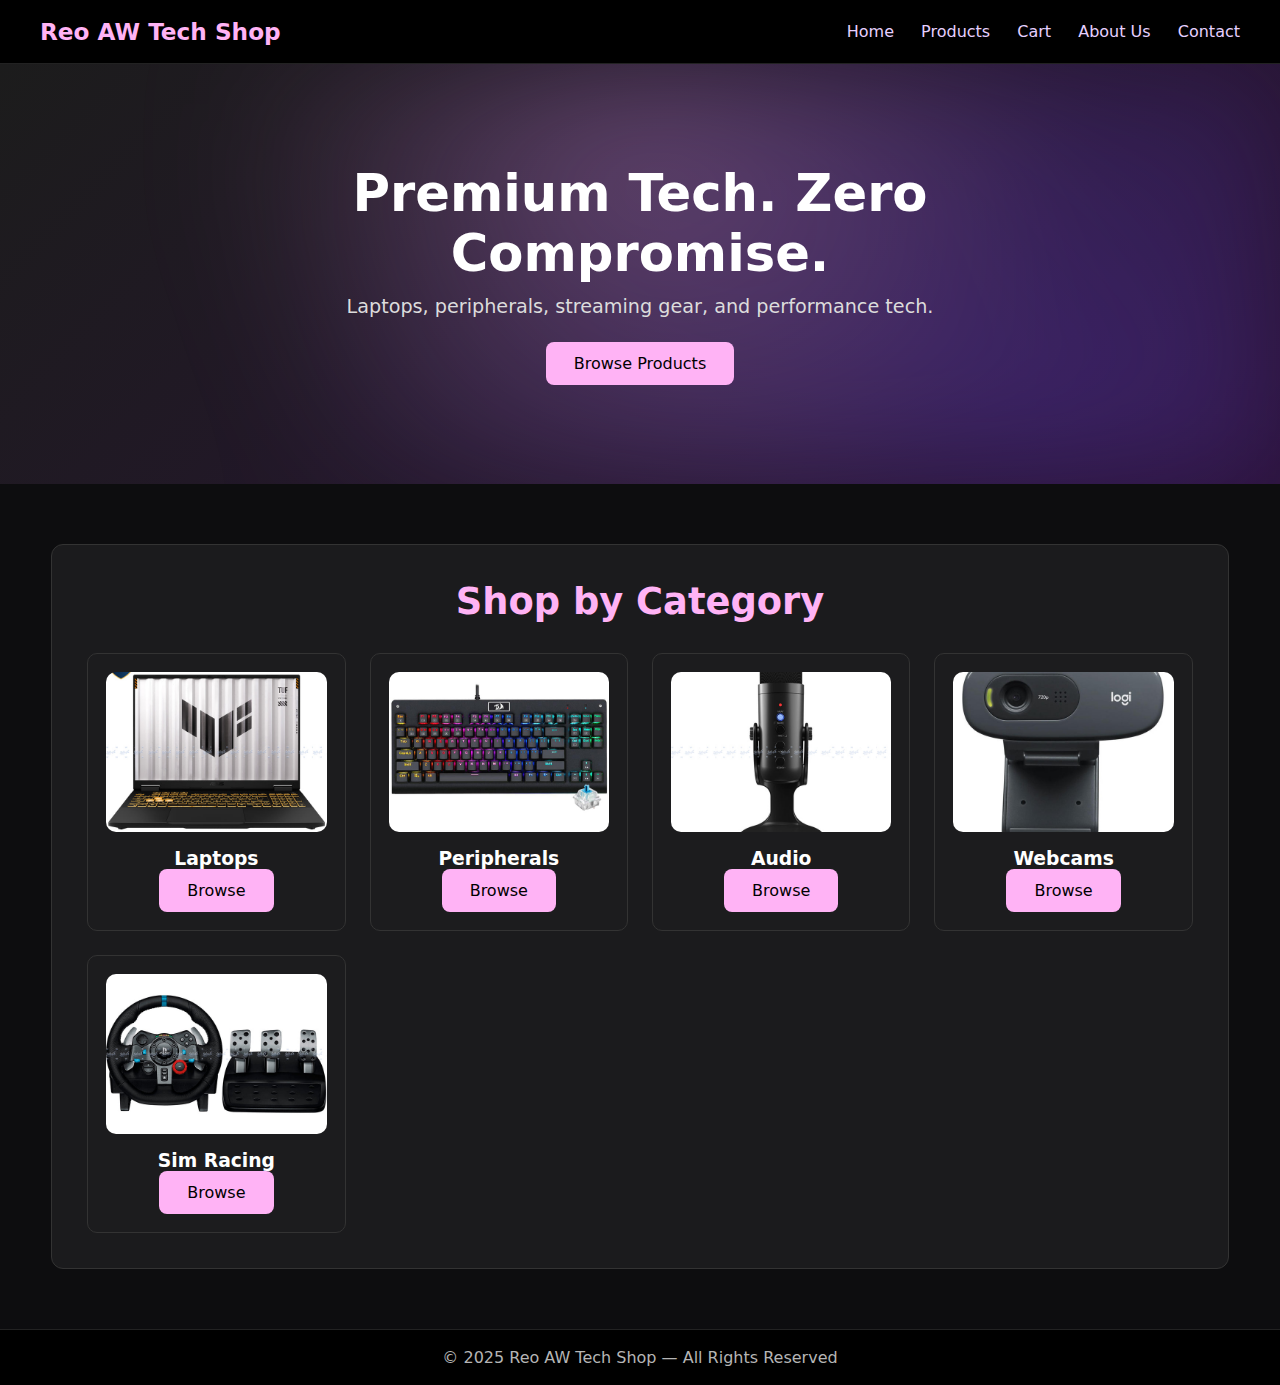
<file: index.html>
<!DOCTYPE html>
<html lang="en">
<head>
    <meta charset="UTF-8">
    <title>Reo AW Tech Shop</title>
    <meta name="viewport" content="width=device-width, initial-scale=1.0">
    <link rel="stylesheet" href="style.css">
</head>
<body>

<header>
    <a href="index.html" class="logo">Reo AW Tech Shop</a>
    <nav>
        <a href="index.html">Home</a>
        <a href="products.html">Products</a>
        <a href="cart.html">Cart</a>
        <a href="aboutus.html">About Us</a>
        <a href="contactus.html">Contact</a>
    </nav>
</header>

<!-- HERO -->
<section class="upgraded-hero">
    <div class="hero-overlay"></div>
    <div class="hero-content">
        <h1 class="hero-title">Premium Tech. Zero Compromise.</h1>
        <p class="hero-subtitle">
            Laptops, peripherals, streaming gear, and performance tech.
        </p>
        <a href="products.html" class="btn">Browse Products</a>
    </div>
</section>

<!-- CATEGORIES -->
<section class="wrapper">
    <div class="box">
        <h2 class="section-title">Shop by Category</h2>

        <div class="cat-grid">

            <a href="products.html?cat=laptops" class="cat-card">
    <img src="img/Laptop1.jpg">
    <h3>Laptops</h3>
    <span class="btn cat-btn">Browse</span>
</a>

<a href="products.html?cat=peripherals" class="cat-card">
    <img src="img/Keyboard1.jpg">
    <h3>Peripherals</h3>
    <span class="btn cat-btn">Browse</span>
</a>

<a href="products.html?cat=audio" class="cat-card">
    <img src="img/Mic1.jpg">
    <h3>Audio</h3>
    <span class="btn cat-btn">Browse</span>
</a>

<a href="products.html?cat=webcams" class="cat-card">
    <img src="img/Webcam1.jpg">
    <h3>Webcams</h3>
    <span class="btn cat-btn">Browse</span>
</a>

<a href="products.html?cat=sim" class="cat-card">
    <img src="img/Drivingsim.jpg">
    <h3>Sim Racing</h3>
    <span class="btn cat-btn">Browse</span>
</a>


        </div>
    </div>
</section>

<footer>
    <p>© 2025 Reo AW Tech Shop — All Rights Reserved</p>
</footer>

</body>
</html>
</file>
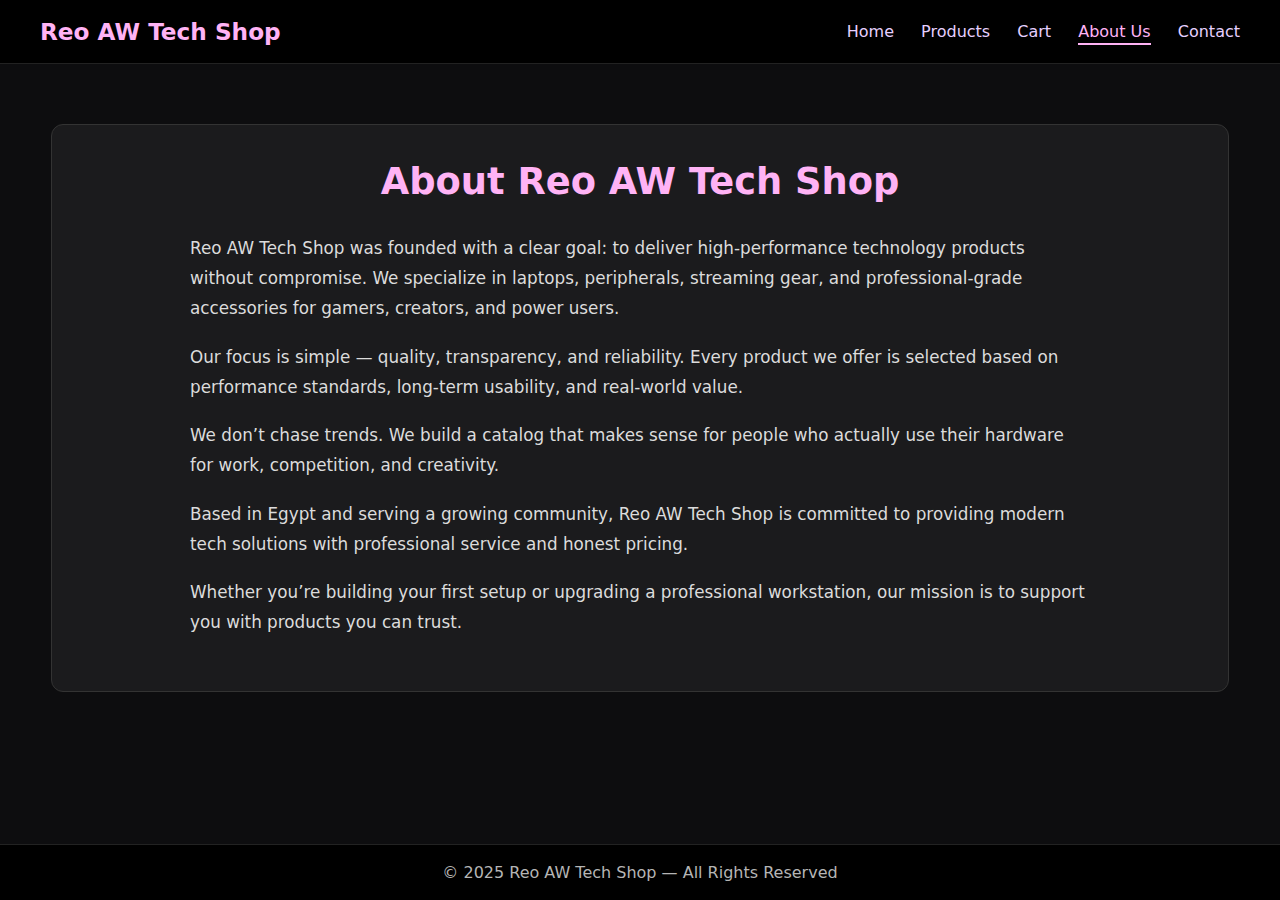
<file: aboutus.html>
<!DOCTYPE html>
<html lang="en">
<head>
    <meta charset="UTF-8">
    <title>About Us – Reo AW Tech Shop</title>
    <meta name="viewport" content="width=device-width, initial-scale=1.0">
    <link rel="stylesheet" href="style.css">
</head>
<body>

<!-- ================= NAV ================= -->
<header>
    <a href="homepage.html" class="logo">Reo AW Tech Shop</a>
    <nav>
        <a href="homepage.html">Home</a>
        <a href="products.html">Products</a>
        <a href="cart.html">Cart</a>
        <a href="aboutus.html" class="active">About Us</a>
        <a href="contactus.html">Contact</a>
    </nav>
</header>

<!-- ================= ABOUT ================= -->
<section class="wrapper">
    <div class="box">

        <h2 class="section-title">About Reo AW Tech Shop</h2>

        <div class="about-text">

            <p>
                Reo AW Tech Shop was founded with a clear goal:
                to deliver high-performance technology products without compromise.
                We specialize in laptops, peripherals, streaming gear, and professional-grade accessories
                for gamers, creators, and power users.
            </p>

            <p>
                Our focus is simple — quality, transparency, and reliability.
                Every product we offer is selected based on performance standards,
                long-term usability, and real-world value.
            </p>

            <p>
                We don’t chase trends.
                We build a catalog that makes sense for people who actually use their hardware
                for work, competition, and creativity.
            </p>

            <p>
                Based in Egypt and serving a growing community,
                Reo AW Tech Shop is committed to providing modern tech solutions
                with professional service and honest pricing.
            </p>

            <p>
                Whether you’re building your first setup or upgrading a professional workstation,
                our mission is to support you with products you can trust.
            </p>

        </div>

    </div>
</section>

<footer>
    <p>© 2025 Reo AW Tech Shop — All Rights Reserved</p>
</footer>

</body>
</html>
</file>
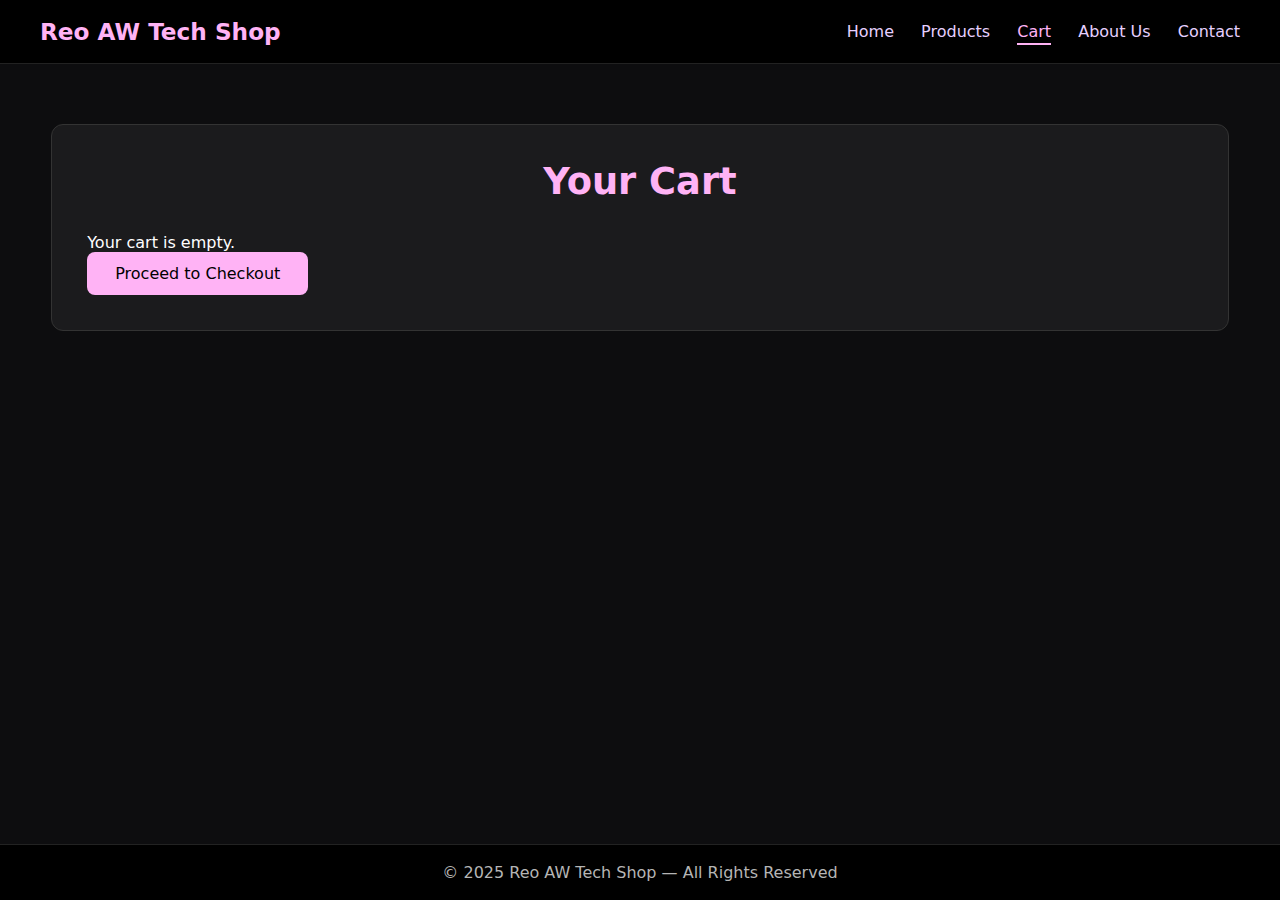
<file: cart.html>
<!DOCTYPE html>
<html lang="en">
<head>
    <meta charset="UTF-8">
    <title>Your Cart – Reo AW Tech Shop</title>
    <meta name="viewport" content="width=device-width, initial-scale=1.0">
    <link rel="stylesheet" href="style.css">
</head>
<body>

<!-- ================= NAV ================= -->
<header>
    <a href="homepage.html" class="logo">Reo AW Tech Shop</a>
    <nav>
        <a href="homepage.html">Home</a>
        <a href="products.html">Products</a>
        <a href="cart.html" class="active">Cart</a>
        <a href="aboutus.html">About Us</a>
        <a href="contactus.html">Contact</a>
    </nav>
</header>

<!-- ================= CART ================= -->
<section class="wrapper">
    <div class="box">

        <h2 class="section-title">Your Cart</h2>

        <!-- Empty State -->
        <p id="emptyCartText" class="desc" style="text-align:center;display:none;">
            Your cart is empty.
        </p>

        <!-- CART ITEMS -->
        <div id="cartItems" class="cart-list"></div>

        <!-- SUMMARY -->
        <div class="cart-summary">
            <h3 id="cartTotal">Total: $0</h3>
            <a href="#" class="btn">Proceed to Checkout</a>
        </div>

    </div>
</section>

<footer>
    <p>© 2025 Reo AW Tech Shop — All Rights Reserved</p>
</footer>

<!-- DATA -->
<script src="products-data.js"></script>

<!-- CART CORE -->
<script src="cart-utils.js"></script>

<!-- PAGE LOGIC -->
<script src="cart.js"></script>

</body>
</html>
</file>
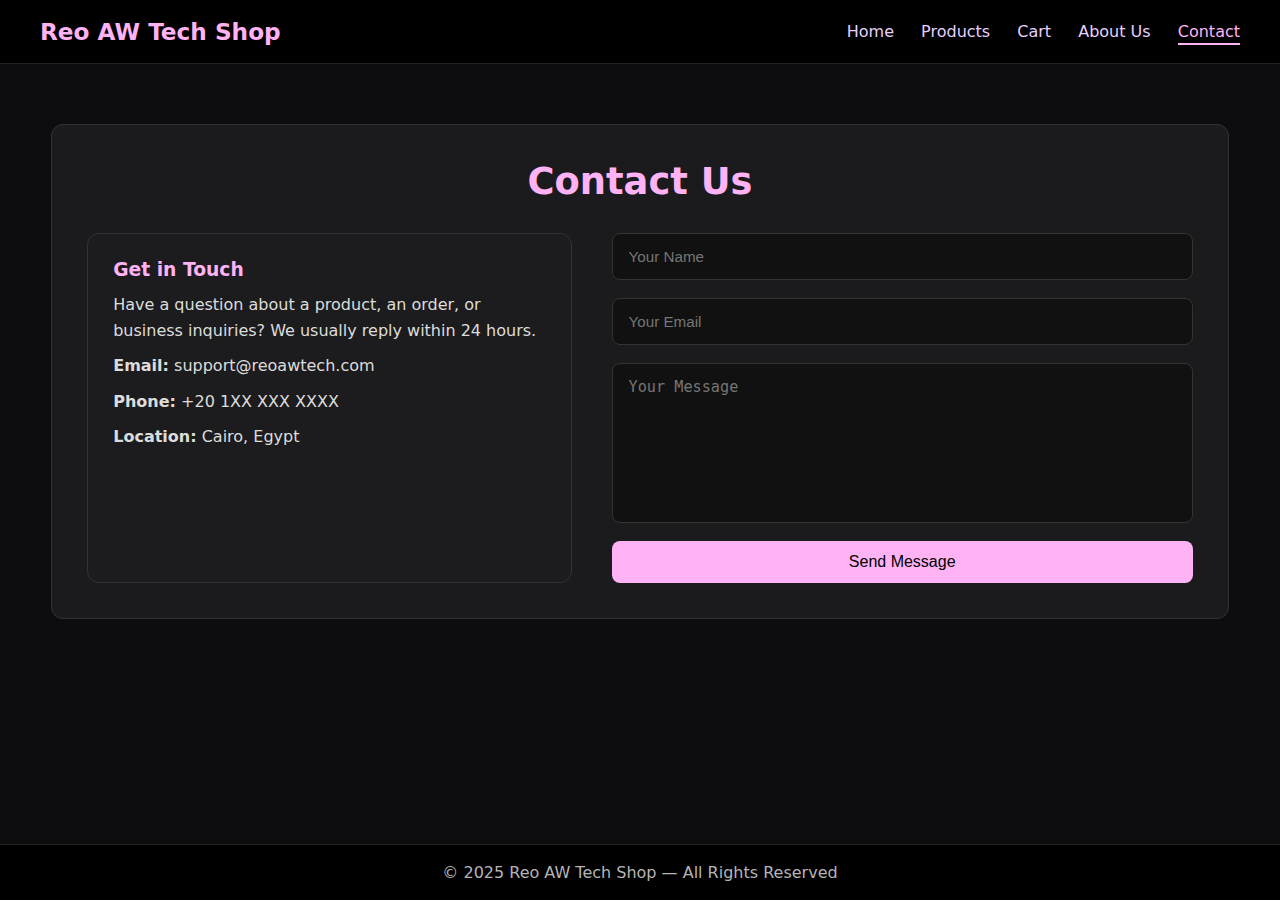
<file: contactus.html>
<!DOCTYPE html>
<html lang="en">
<head>
    <meta charset="UTF-8">
    <title>Contact Us – Reo AW Tech Shop</title>
    <meta name="viewport" content="width=device-width, initial-scale=1.0">
    <link rel="stylesheet" href="style.css">
</head>
<body>

<!-- ================= NAV ================= -->
<header>
    <a href="homepage.html" class="logo">Reo AW Tech Shop</a>
    <nav>
        <a href="homepage.html">Home</a>
        <a href="products.html">Products</a>
        <a href="cart.html">Cart</a>
        <a href="aboutus.html">About Us</a>
        <a href="contactus.html" class="active">Contact</a>
    </nav>
</header>

<!-- ================= CONTACT ================= -->
<section class="wrapper">
    <div class="box">

        <h2 class="section-title">Contact Us</h2>

        <div class="contact-wrapper">

            <!-- INFO -->
            <div class="contact-info">
                <h3>Get in Touch</h3>
                <p>
                    Have a question about a product, an order, or business inquiries?
                    We usually reply within 24 hours.
                </p>

                <p><strong>Email:</strong> support@reoawtech.com</p>
                <p><strong>Phone:</strong> +20 1XX XXX XXXX</p>
                <p><strong>Location:</strong> Cairo, Egypt</p>
            </div>

            <!-- FORM -->
            <form class="contact-form" onsubmit="handleContact(event)">
                <input type="text" placeholder="Your Name" required>
                <input type="email" placeholder="Your Email" required>
                <textarea placeholder="Your Message" required></textarea>

                <button class="btn" type="submit">Send Message</button>
            </form>

        </div>

    </div>
</section>

<footer>
    <p>© 2025 Reo AW Tech Shop — All Rights Reserved</p>
</footer>

<script>
function handleContact(e) {
    e.preventDefault();
    alert("Message sent successfully. We will contact you soon.");
    e.target.reset();
}
</script>

</body>
</html>
</file>
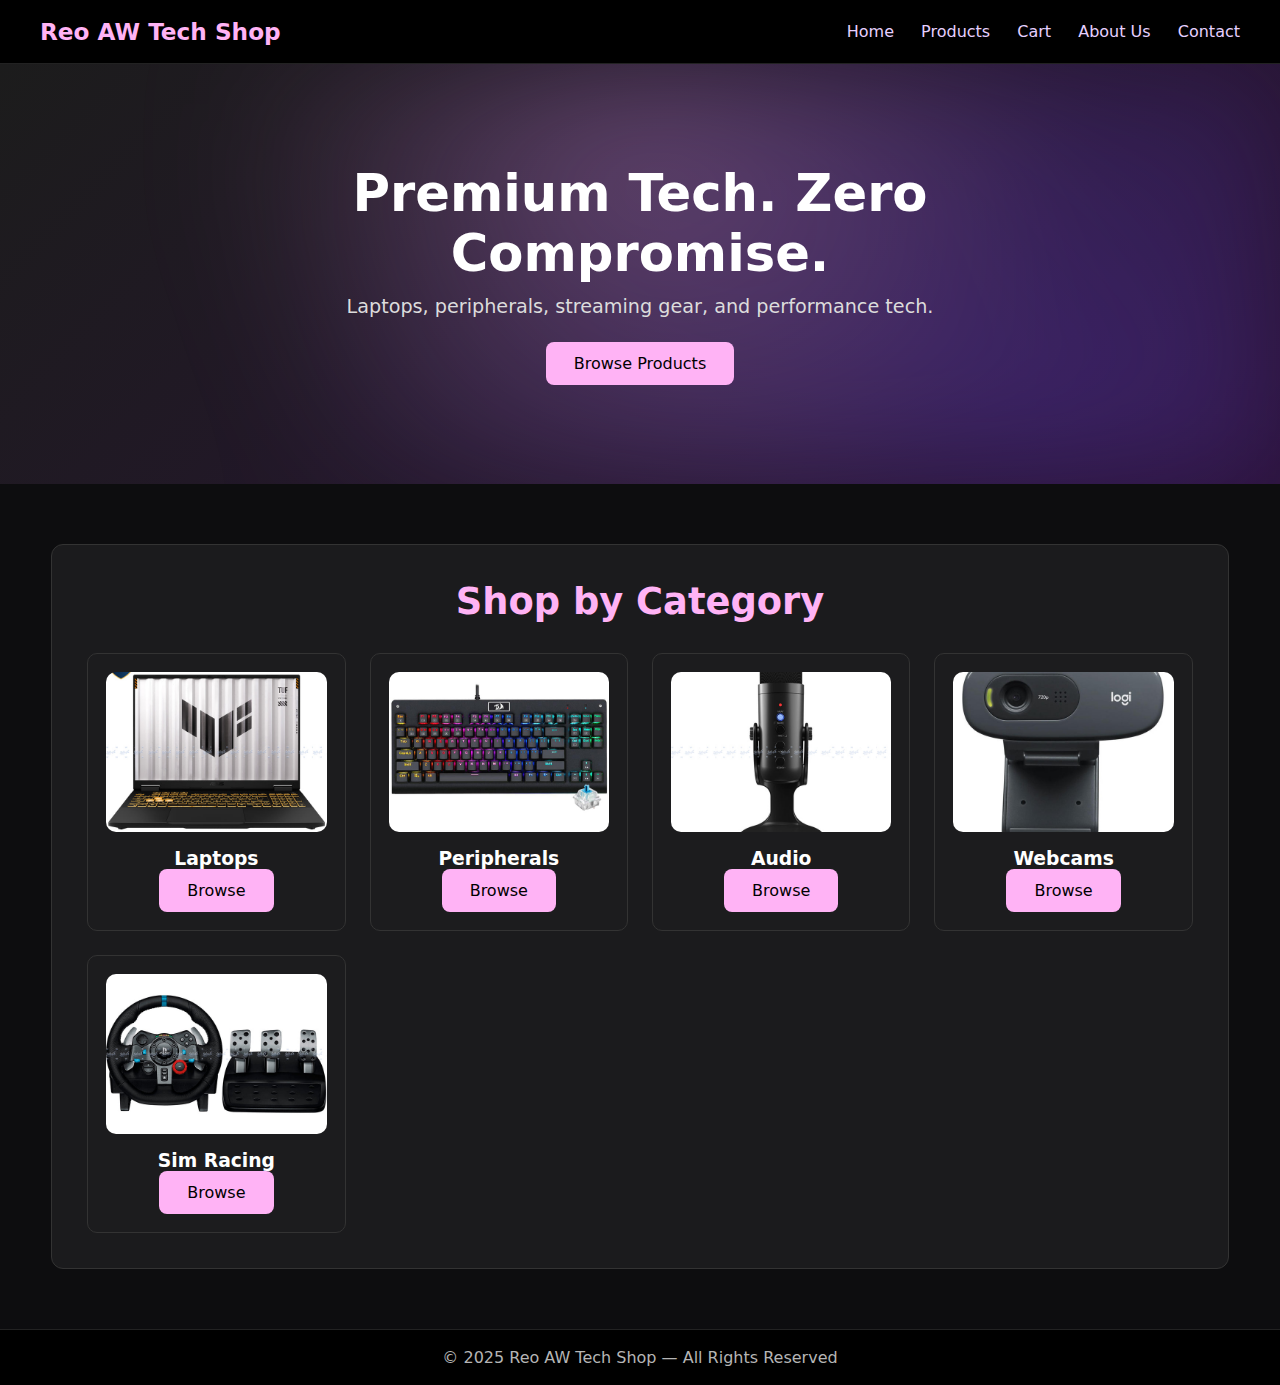
<file: homepage.html>
<!DOCTYPE html>
<html lang="en">
<head>
    <meta charset="UTF-8">
    <title>Reo AW Tech Shop</title>
    <meta name="viewport" content="width=device-width, initial-scale=1.0">
    <link rel="stylesheet" href="style.css">
</head>
<body>

<header>
    <a href="homepage.html" class="logo">Reo AW Tech Shop</a>

    <nav>
        <a href="homepage.html">Home</a>
        <a href="products.html">Products</a>
        <a href="cart.html">Cart</a>
        <a href="aboutus.html">About Us</a>
        <a href="contactus.html">Contact</a>
    </nav>
</header>


<!-- HERO -->
<section class="upgraded-hero">
    <div class="hero-overlay"></div>
    <div class="hero-content">
        <h1 class="hero-title">Premium Tech. Zero Compromise.</h1>
        <p class="hero-subtitle">
            Laptops, peripherals, streaming gear, and performance tech.
        </p>
        <a href="products.html" class="btn">Browse Products</a>
    </div>
</section>

<!-- CATEGORIES -->
<section class="wrapper">
    <div class="box">
        <h2 class="section-title">Shop by Category</h2>

        <div class="cat-grid">

            <a href="products.html?cat=laptops" class="cat-card">
    <img src="img/Laptop1.jpg">
    <h3>Laptops</h3>
    <span class="btn cat-btn">Browse</span>
</a>

<a href="products.html?cat=peripherals" class="cat-card">
    <img src="img/Keyboard1.jpg">
    <h3>Peripherals</h3>
    <span class="btn cat-btn">Browse</span>
</a>

<a href="products.html?cat=audio" class="cat-card">
    <img src="img/Mic1.jpg">
    <h3>Audio</h3>
    <span class="btn cat-btn">Browse</span>
</a>

<a href="products.html?cat=webcams" class="cat-card">
    <img src="img/Webcam1.jpg">
    <h3>Webcams</h3>
    <span class="btn cat-btn">Browse</span>
</a>

<a href="products.html?cat=sim" class="cat-card">
    <img src="img/Drivingsim.jpg">
    <h3>Sim Racing</h3>
    <span class="btn cat-btn">Browse</span>
</a>


        </div>
    </div>
</section>

<footer>
    <p>© 2025 Reo AW Tech Shop — All Rights Reserved</p>
</footer>

</body>
</html>
</file>
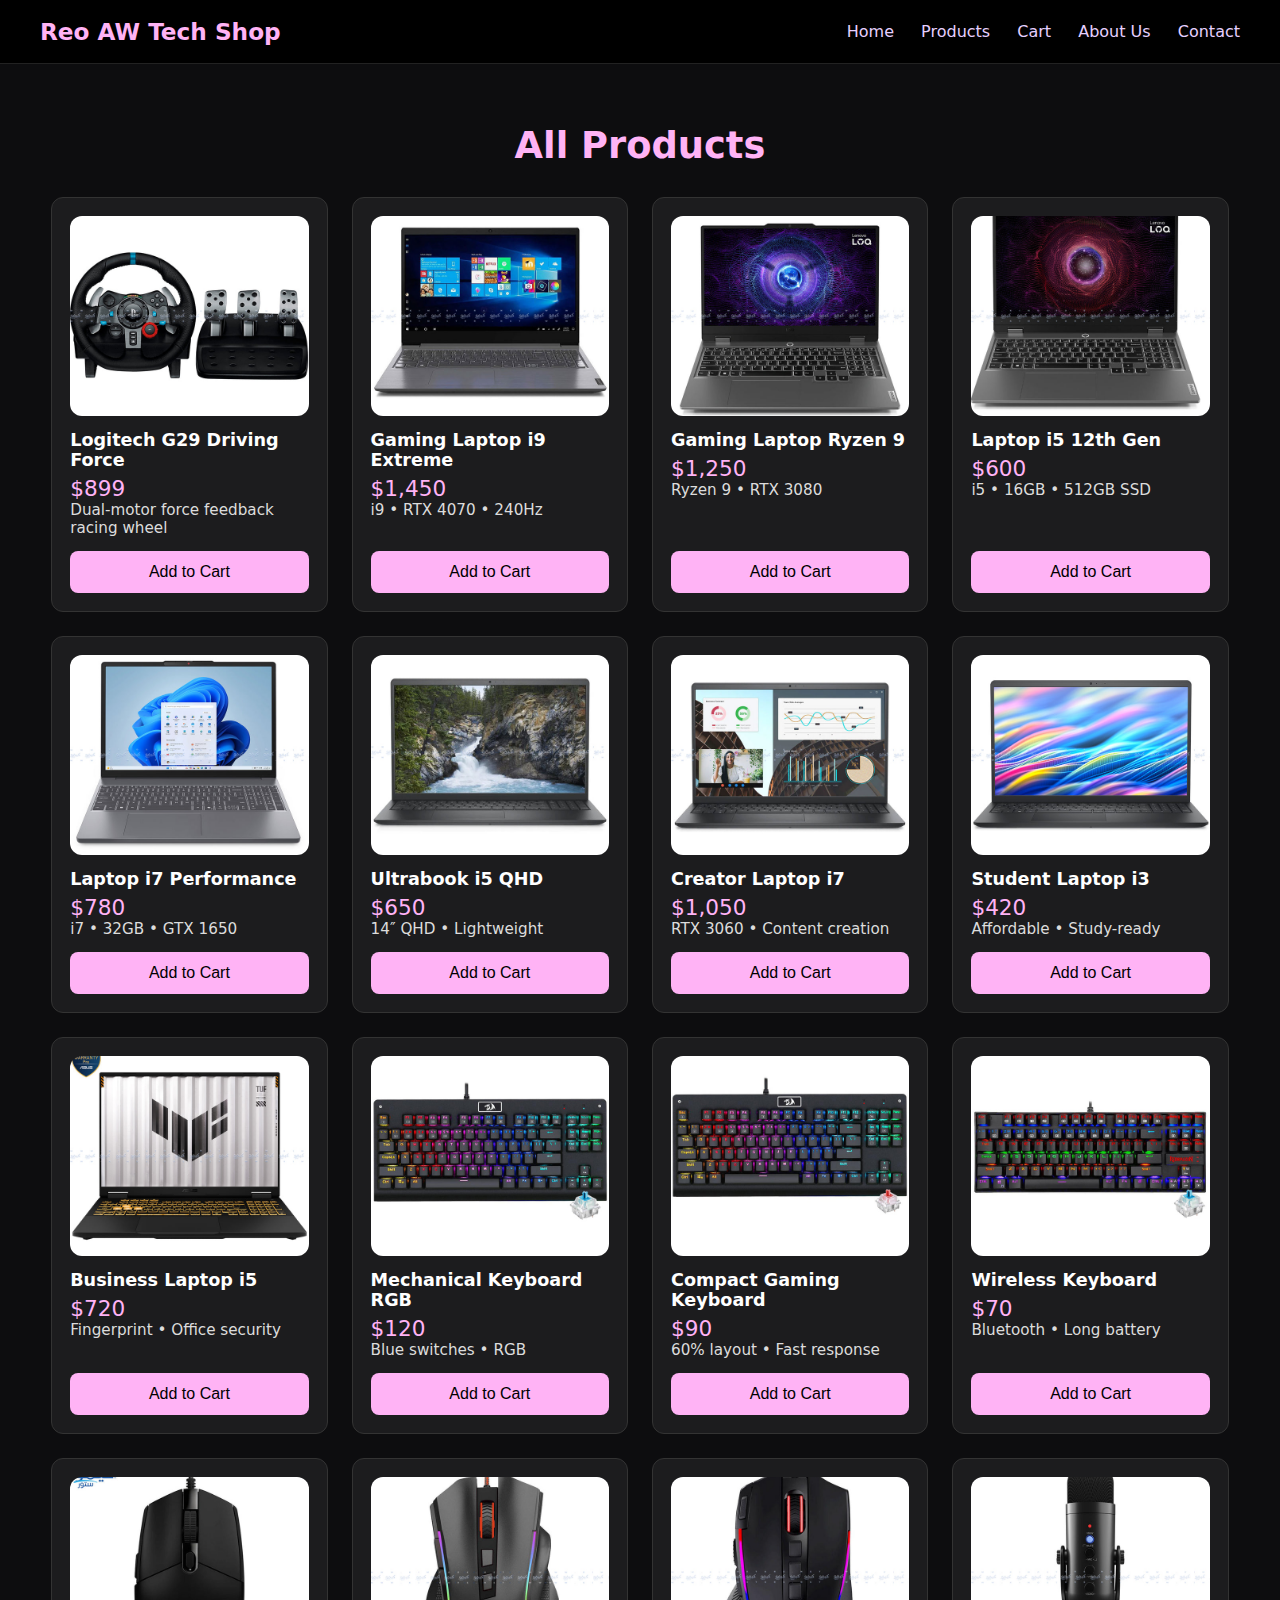
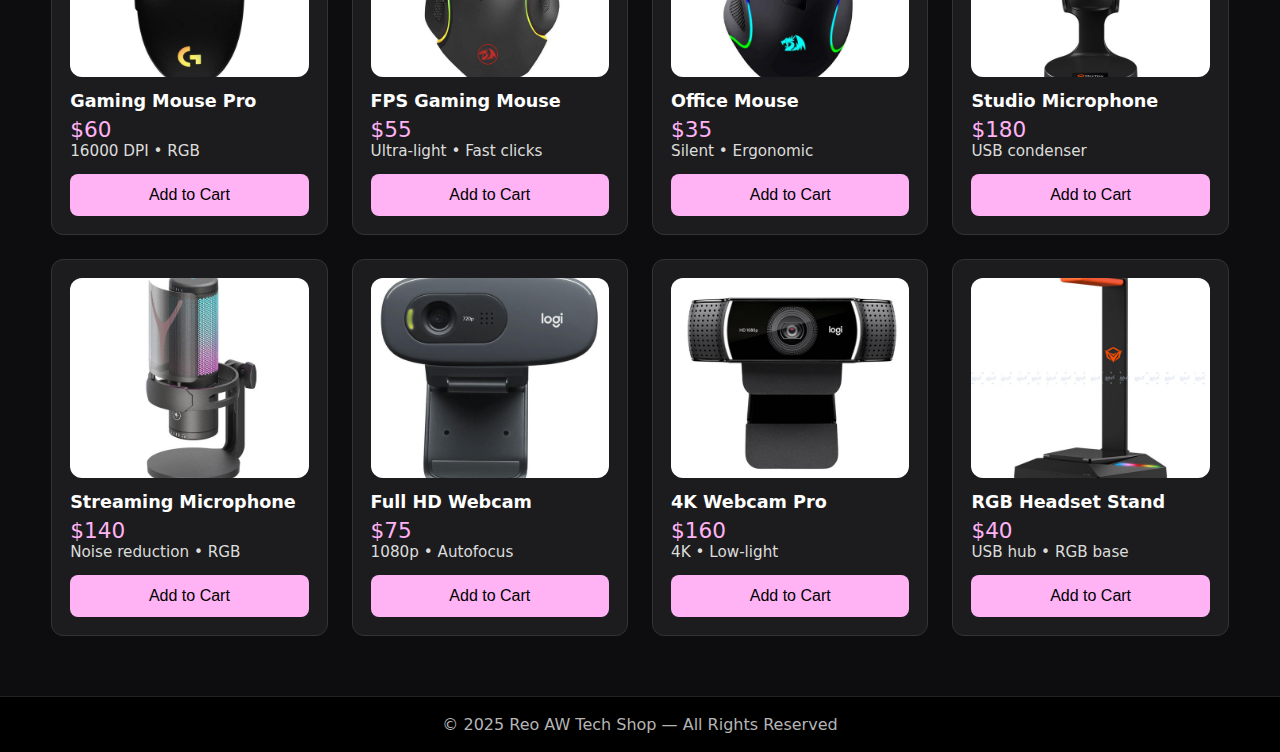
<file: products.html>
<!DOCTYPE html>
<html lang="en">
<head>
    <meta charset="UTF-8">
    <title>Products - Reo AW Tech Shop</title>
    <meta name="viewport" content="width=device-width, initial-scale=1.0">
    <link rel="stylesheet" href="style.css">
</head>
<body>

<header>
    <a href="index.html" class="logo">Reo AW Tech Shop</a>
    <nav>
        <a href="index.html">Home</a>
        <a href="products.html">Products</a>
        <a href="cart.html">Cart</a>
        <a href="aboutus.html">About Us</a>
        <a href="contactus.html">Contact</a>
    </nav>
</header>


<section class="products-list wrapper">
    <h2 class="section-title" id="productsTitle">All Products</h2>

    <div class="product-grid">

        <!-- ================= SIM ================= -->
        <div class="product-card" data-category="sim" data-id="g29">
            <a href="product.html?id=g29" class="product-link">
                <img src="img/Drivingsim.jpg">
                <h3>Logitech G29 Driving Force</h3>
                <p class="price">$899</p>
                <p class="desc">Dual-motor force feedback racing wheel</p>
            </a>
            <button class="btn add-to-cart">Add to Cart</button>
        </div>

        <!-- ================= LAPTOPS ================= -->
        <div class="product-card" data-category="laptops" data-id="laptop-i9">
            <a href="product.html?id=laptop-i9" class="product-link">
                <img src="img/Laptop8.jpg">
                <h3>Gaming Laptop i9 Extreme</h3>
                <p class="price">$1,450</p>
                <p class="desc">i9 • RTX 4070 • 240Hz</p>
            </a>
            <button class="btn add-to-cart">Add to Cart</button>
        </div>

        <div class="product-card" data-category="laptops" data-id="laptop-r9">
            <a href="product.html?id=laptop-r9" class="product-link">
                <img src="img/Laptop7.jpg">
                <h3>Gaming Laptop Ryzen 9</h3>
                <p class="price">$1,250</p>
                <p class="desc">Ryzen 9 • RTX 3080</p>
            </a>
            <button class="btn add-to-cart">Add to Cart</button>
        </div>

        <div class="product-card" data-category="laptops" data-id="laptop-i5">
            <a href="product.html?id=laptop-i5" class="product-link">
                <img src="img/Laptop6.jpg">
                <h3>Laptop i5 12th Gen</h3>
                <p class="price">$600</p>
                <p class="desc">i5 • 16GB • 512GB SSD</p>
            </a>
            <button class="btn add-to-cart">Add to Cart</button>
        </div>

        <div class="product-card" data-category="laptops" data-id="laptop-i7">
            <a href="product.html?id=laptop-i7" class="product-link">
                <img src="img/Laptop5.jpg">
                <h3>Laptop i7 Performance</h3>
                <p class="price">$780</p>
                <p class="desc">i7 • 32GB • GTX 1650</p>
            </a>
            <button class="btn add-to-cart">Add to Cart</button>
        </div>

        <div class="product-card" data-category="laptops" data-id="ultrabook-i5">
            <a href="product.html?id=ultrabook-i5" class="product-link">
                <img src="img/Laptop4.jpg">
                <h3>Ultrabook i5 QHD</h3>
                <p class="price">$650</p>
                <p class="desc">14″ QHD • Lightweight</p>
            </a>
            <button class="btn add-to-cart">Add to Cart</button>
        </div>

        <div class="product-card" data-category="laptops" data-id="creator-i7">
            <a href="product.html?id=creator-i7" class="product-link">
                <img src="img/Laptop3.jpg">
                <h3>Creator Laptop i7</h3>
                <p class="price">$1,050</p>
                <p class="desc">RTX 3060 • Content creation</p>
            </a>
            <button class="btn add-to-cart">Add to Cart</button>
        </div>

        <div class="product-card" data-category="laptops" data-id="student-i3">
            <a href="product.html?id=student-i3" class="product-link">
                <img src="img/Laptop2.jpg">
                <h3>Student Laptop i3</h3>
                <p class="price">$420</p>
                <p class="desc">Affordable • Study-ready</p>
            </a>
            <button class="btn add-to-cart">Add to Cart</button>
        </div>

        <div class="product-card" data-category="laptops" data-id="business-i5">
            <a href="product.html?id=business-i5" class="product-link">
                <img src="img/Laptop1.jpg">
                <h3>Business Laptop i5</h3>
                <p class="price">$720</p>
                <p class="desc">Fingerprint • Office security</p>
            </a>
            <button class="btn add-to-cart">Add to Cart</button>
        </div>

        <!-- ================= PERIPHERALS ================= -->
        <div class="product-card" data-category="peripherals" data-id="keyboard-rgb">
            <a href="product.html?id=keyboard-rgb" class="product-link">
                <img src="img/Keyboard1.jpg">
                <h3>Mechanical Keyboard RGB</h3>
                <p class="price">$120</p>
                <p class="desc">Blue switches • RGB</p>
            </a>
            <button class="btn add-to-cart">Add to Cart</button>
        </div>

        <div class="product-card" data-category="peripherals" data-id="keyboard-compact">
            <a href="product.html?id=keyboard-compact" class="product-link">
                <img src="img/Keyboard2.jpg">
                <h3>Compact Gaming Keyboard</h3>
                <p class="price">$90</p>
                <p class="desc">60% layout • Fast response</p>
            </a>
            <button class="btn add-to-cart">Add to Cart</button>
        </div>

        <div class="product-card" data-category="peripherals" data-id="keyboard-wireless">
            <a href="product.html?id=keyboard-wireless" class="product-link">
                <img src="img/Keyboard3.jpg">
                <h3>Wireless Keyboard</h3>
                <p class="price">$70</p>
                <p class="desc">Bluetooth • Long battery</p>
            </a>
            <button class="btn add-to-cart">Add to Cart</button>
        </div>

        <!-- ================= MICE ================= -->
        <div class="product-card" data-category="peripherals" data-id="mouse-pro">
            <a href="product.html?id=mouse-pro" class="product-link">
                <img src="img/Mouse1.jpg">
                <h3>Gaming Mouse Pro</h3>
                <p class="price">$60</p>
                <p class="desc">16000 DPI • RGB</p>
            </a>
            <button class="btn add-to-cart">Add to Cart</button>
        </div>

        <div class="product-card" data-category="peripherals" data-id="mouse-fps">
            <a href="product.html?id=mouse-fps" class="product-link">
                <img src="img/Mouse2.jpg">
                <h3>FPS Gaming Mouse</h3>
                <p class="price">$55</p>
                <p class="desc">Ultra-light • Fast clicks</p>
            </a>
            <button class="btn add-to-cart">Add to Cart</button>
        </div>

        <div class="product-card" data-category="peripherals" data-id="mouse-office">
            <a href="product.html?id=mouse-office" class="product-link">
                <img src="img/Mouse3.jpg">
                <h3>Office Mouse</h3>
                <p class="price">$35</p>
                <p class="desc">Silent • Ergonomic</p>
            </a>
            <button class="btn add-to-cart">Add to Cart</button>
        </div>

        <!-- ================= AUDIO ================= -->
        <div class="product-card" data-category="audio" data-id="mic-studio">
            <a href="product.html?id=mic-studio" class="product-link">
                <img src="img/Mic1.jpg">
                <h3>Studio Microphone</h3>
                <p class="price">$180</p>
                <p class="desc">USB condenser</p>
            </a>
            <button class="btn add-to-cart">Add to Cart</button>
        </div>

        <div class="product-card" data-category="audio" data-id="mic-stream">
            <a href="product.html?id=mic-stream" class="product-link">
                <img src="img/Mic2.jpg">
                <h3>Streaming Microphone</h3>
                <p class="price">$140</p>
                <p class="desc">Noise reduction • RGB</p>
            </a>
            <button class="btn add-to-cart">Add to Cart</button>
        </div>

        <!-- ================= WEBCAMS ================= -->
        <div class="product-card" data-category="webcams" data-id="webcam-fhd">
            <a href="product.html?id=webcam-fhd" class="product-link">
                <img src="img/Webcam1.jpg">
                <h3>Full HD Webcam</h3>
                <p class="price">$75</p>
                <p class="desc">1080p • Autofocus</p>
            </a>
            <button class="btn add-to-cart">Add to Cart</button>
        </div>

        <div class="product-card" data-category="webcams" data-id="webcam-4k">
            <a href="product.html?id=webcam-4k" class="product-link">
                <img src="img/Webcam2.jpg">
                <h3>4K Webcam Pro</h3>
                <p class="price">$160</p>
                <p class="desc">4K • Low-light</p>
            </a>
            <button class="btn add-to-cart">Add to Cart</button>
        </div>

        <!-- ================= ACCESSORY ================= -->
        <div class="product-card" data-category="peripherals" data-id="headset-stand">
            <a href="product.html?id=headset-stand" class="product-link">
                <img src="img/Headsetstand.jpg">
                <h3>RGB Headset Stand</h3>
                <p class="price">$40</p>
                <p class="desc">USB hub • RGB base</p>
            </a>
            <button class="btn add-to-cart">Add to Cart</button>
        </div>

    </div>
</section>


<footer>
    <p>© 2025 Reo AW Tech Shop — All Rights Reserved</p>
</footer>

<script src="cart-utils.js"></script>
<script src="products-data.js"></script>
<script src="products.js"></script>


</body>
</html>
</file>
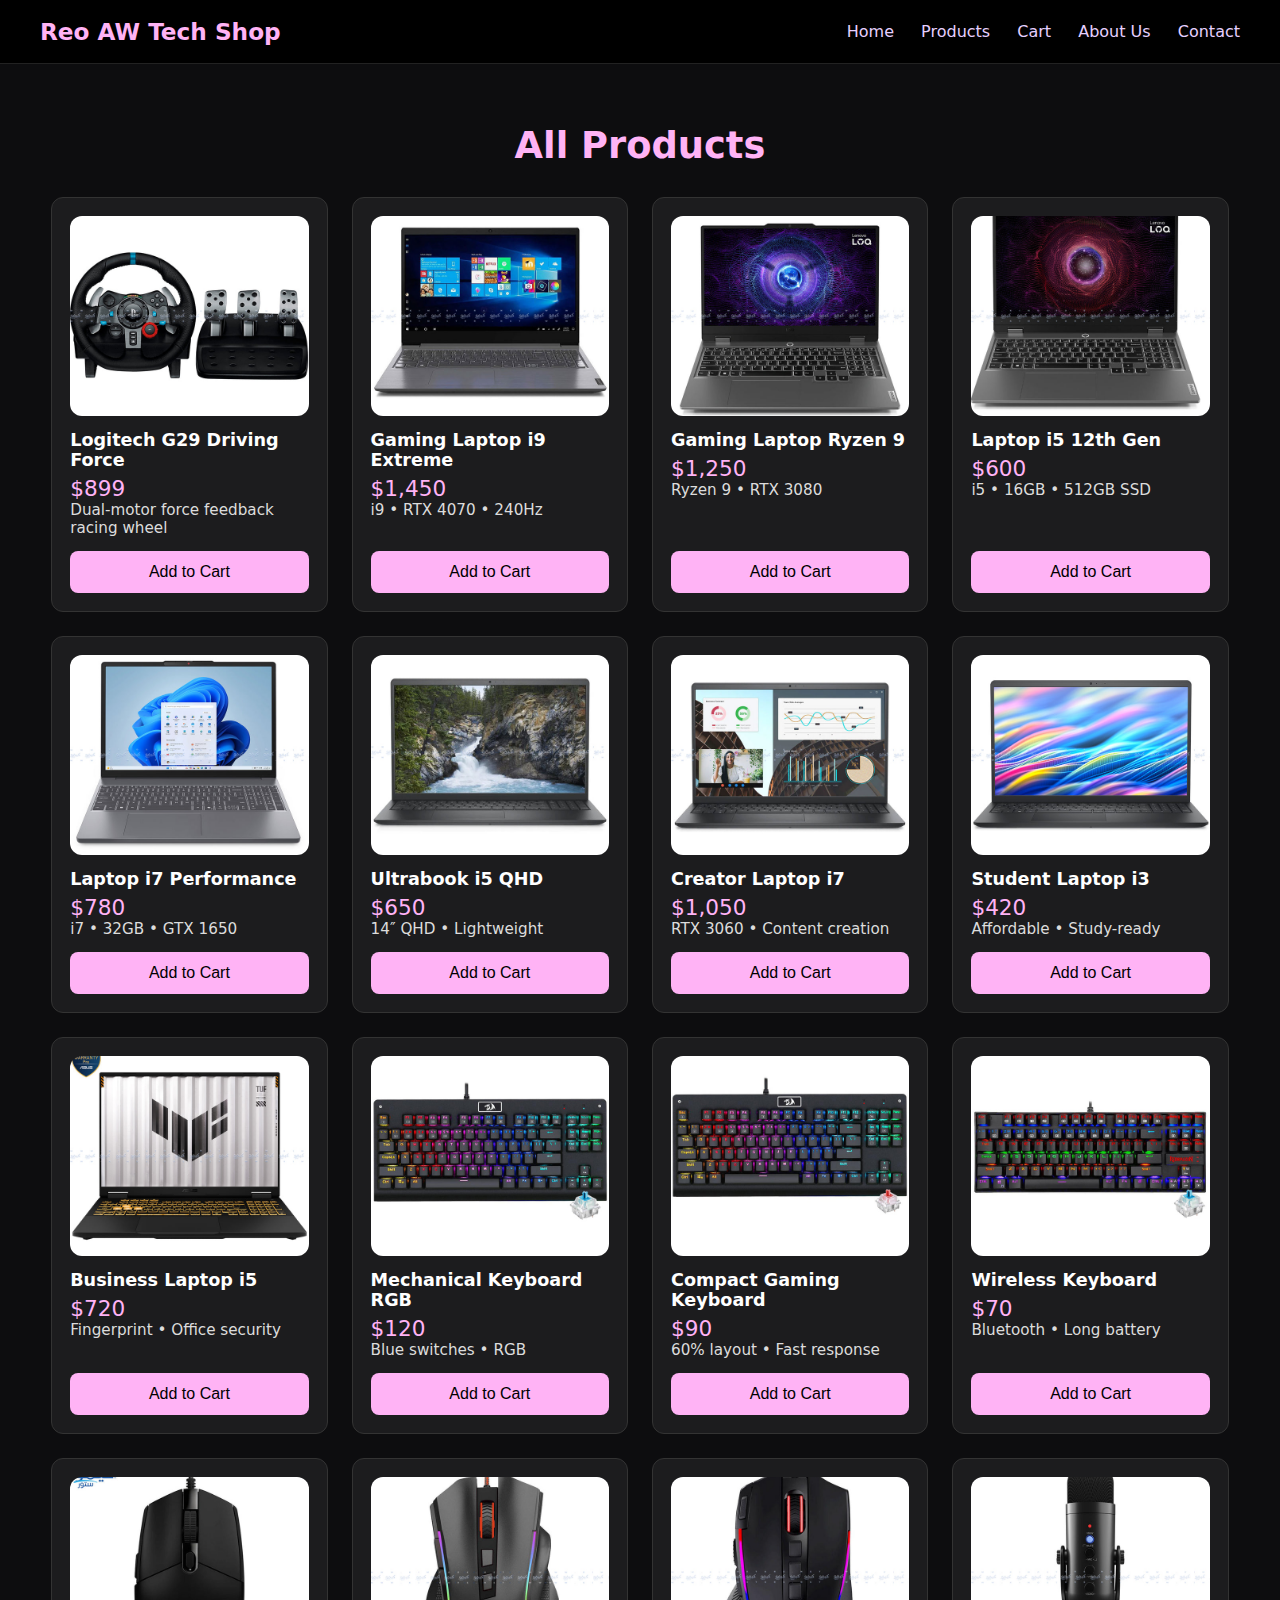
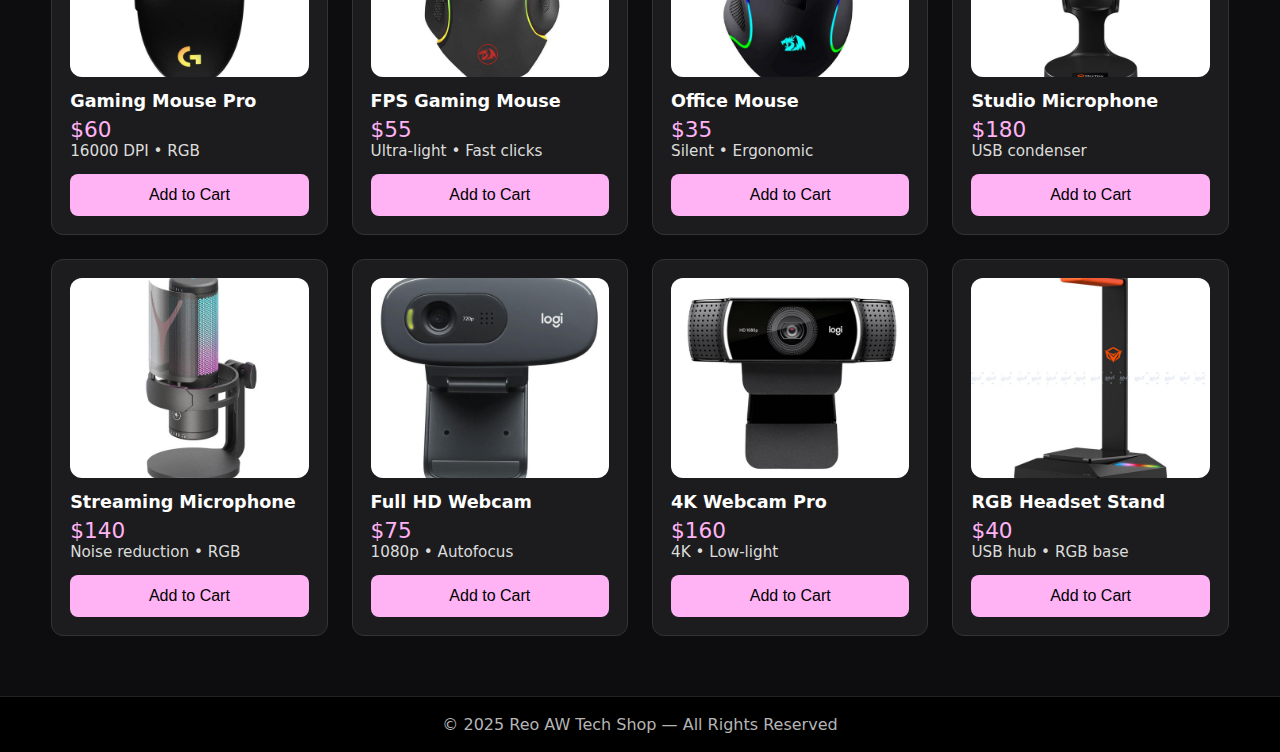
<file: Reo-AW-Tech-Shop/products.html>
<!DOCTYPE html>
<html lang="en">
<head>
    <meta charset="UTF-8">
    <title>Products - Reo AW Tech Shop</title>
    <meta name="viewport" content="width=device-width, initial-scale=1.0">
    <link rel="stylesheet" href="style.css">
</head>
<body>

<header>
    <a href="homepage.html" class="logo">Reo AW Tech Shop</a>

    <nav>
        <a href="homepage.html">Home</a>
        <a href="products.html">Products</a>
        <a href="cart.html">Cart</a>
        <a href="aboutus.html">About Us</a>
        <a href="contactus.html">Contact</a>
    </nav>
</header>


<section class="products-list wrapper">
    <h2 class="section-title" id="productsTitle">All Products</h2>

    <div class="product-grid">

        <!-- ================= SIM ================= -->
        <div class="product-card" data-category="sim" data-id="g29">
            <a href="product.html?id=g29" class="product-link">
                <img src="img/Drivingsim.jpg">
                <h3>Logitech G29 Driving Force</h3>
                <p class="price">$899</p>
                <p class="desc">Dual-motor force feedback racing wheel</p>
            </a>
            <button class="btn add-to-cart">Add to Cart</button>
        </div>

        <!-- ================= LAPTOPS ================= -->
        <div class="product-card" data-category="laptops" data-id="laptop-i9">
            <a href="product.html?id=laptop-i9" class="product-link">
                <img src="img/Laptop8.jpg">
                <h3>Gaming Laptop i9 Extreme</h3>
                <p class="price">$1,450</p>
                <p class="desc">i9 • RTX 4070 • 240Hz</p>
            </a>
            <button class="btn add-to-cart">Add to Cart</button>
        </div>

        <div class="product-card" data-category="laptops" data-id="laptop-r9">
            <a href="product.html?id=laptop-r9" class="product-link">
                <img src="img/Laptop7.jpg">
                <h3>Gaming Laptop Ryzen 9</h3>
                <p class="price">$1,250</p>
                <p class="desc">Ryzen 9 • RTX 3080</p>
            </a>
            <button class="btn add-to-cart">Add to Cart</button>
        </div>

        <div class="product-card" data-category="laptops" data-id="laptop-i5">
            <a href="product.html?id=laptop-i5" class="product-link">
                <img src="img/Laptop6.jpg">
                <h3>Laptop i5 12th Gen</h3>
                <p class="price">$600</p>
                <p class="desc">i5 • 16GB • 512GB SSD</p>
            </a>
            <button class="btn add-to-cart">Add to Cart</button>
        </div>

        <div class="product-card" data-category="laptops" data-id="laptop-i7">
            <a href="product.html?id=laptop-i7" class="product-link">
                <img src="img/Laptop5.jpg">
                <h3>Laptop i7 Performance</h3>
                <p class="price">$780</p>
                <p class="desc">i7 • 32GB • GTX 1650</p>
            </a>
            <button class="btn add-to-cart">Add to Cart</button>
        </div>

        <div class="product-card" data-category="laptops" data-id="ultrabook-i5">
            <a href="product.html?id=ultrabook-i5" class="product-link">
                <img src="img/Laptop4.jpg">
                <h3>Ultrabook i5 QHD</h3>
                <p class="price">$650</p>
                <p class="desc">14″ QHD • Lightweight</p>
            </a>
            <button class="btn add-to-cart">Add to Cart</button>
        </div>

        <div class="product-card" data-category="laptops" data-id="creator-i7">
            <a href="product.html?id=creator-i7" class="product-link">
                <img src="img/Laptop3.jpg">
                <h3>Creator Laptop i7</h3>
                <p class="price">$1,050</p>
                <p class="desc">RTX 3060 • Content creation</p>
            </a>
            <button class="btn add-to-cart">Add to Cart</button>
        </div>

        <div class="product-card" data-category="laptops" data-id="student-i3">
            <a href="product.html?id=student-i3" class="product-link">
                <img src="img/Laptop2.jpg">
                <h3>Student Laptop i3</h3>
                <p class="price">$420</p>
                <p class="desc">Affordable • Study-ready</p>
            </a>
            <button class="btn add-to-cart">Add to Cart</button>
        </div>

        <div class="product-card" data-category="laptops" data-id="business-i5">
            <a href="product.html?id=business-i5" class="product-link">
                <img src="img/Laptop1.jpg">
                <h3>Business Laptop i5</h3>
                <p class="price">$720</p>
                <p class="desc">Fingerprint • Office security</p>
            </a>
            <button class="btn add-to-cart">Add to Cart</button>
        </div>

        <!-- ================= PERIPHERALS ================= -->
        <div class="product-card" data-category="peripherals" data-id="keyboard-rgb">
            <a href="product.html?id=keyboard-rgb" class="product-link">
                <img src="img/Keyboard1.jpg">
                <h3>Mechanical Keyboard RGB</h3>
                <p class="price">$120</p>
                <p class="desc">Blue switches • RGB</p>
            </a>
            <button class="btn add-to-cart">Add to Cart</button>
        </div>

        <div class="product-card" data-category="peripherals" data-id="keyboard-compact">
            <a href="product.html?id=keyboard-compact" class="product-link">
                <img src="img/Keyboard2.jpg">
                <h3>Compact Gaming Keyboard</h3>
                <p class="price">$90</p>
                <p class="desc">60% layout • Fast response</p>
            </a>
            <button class="btn add-to-cart">Add to Cart</button>
        </div>

        <div class="product-card" data-category="peripherals" data-id="keyboard-wireless">
            <a href="product.html?id=keyboard-wireless" class="product-link">
                <img src="img/Keyboard3.jpg">
                <h3>Wireless Keyboard</h3>
                <p class="price">$70</p>
                <p class="desc">Bluetooth • Long battery</p>
            </a>
            <button class="btn add-to-cart">Add to Cart</button>
        </div>

        <!-- ================= MICE ================= -->
        <div class="product-card" data-category="peripherals" data-id="mouse-pro">
            <a href="product.html?id=mouse-pro" class="product-link">
                <img src="img/Mouse1.jpg">
                <h3>Gaming Mouse Pro</h3>
                <p class="price">$60</p>
                <p class="desc">16000 DPI • RGB</p>
            </a>
            <button class="btn add-to-cart">Add to Cart</button>
        </div>

        <div class="product-card" data-category="peripherals" data-id="mouse-fps">
            <a href="product.html?id=mouse-fps" class="product-link">
                <img src="img/Mouse2.jpg">
                <h3>FPS Gaming Mouse</h3>
                <p class="price">$55</p>
                <p class="desc">Ultra-light • Fast clicks</p>
            </a>
            <button class="btn add-to-cart">Add to Cart</button>
        </div>

        <div class="product-card" data-category="peripherals" data-id="mouse-office">
            <a href="product.html?id=mouse-office" class="product-link">
                <img src="img/Mouse3.jpg">
                <h3>Office Mouse</h3>
                <p class="price">$35</p>
                <p class="desc">Silent • Ergonomic</p>
            </a>
            <button class="btn add-to-cart">Add to Cart</button>
        </div>

        <!-- ================= AUDIO ================= -->
        <div class="product-card" data-category="audio" data-id="mic-studio">
            <a href="product.html?id=mic-studio" class="product-link">
                <img src="img/Mic1.jpg">
                <h3>Studio Microphone</h3>
                <p class="price">$180</p>
                <p class="desc">USB condenser</p>
            </a>
            <button class="btn add-to-cart">Add to Cart</button>
        </div>

        <div class="product-card" data-category="audio" data-id="mic-stream">
            <a href="product.html?id=mic-stream" class="product-link">
                <img src="img/Mic2.jpg">
                <h3>Streaming Microphone</h3>
                <p class="price">$140</p>
                <p class="desc">Noise reduction • RGB</p>
            </a>
            <button class="btn add-to-cart">Add to Cart</button>
        </div>

        <!-- ================= WEBCAMS ================= -->
        <div class="product-card" data-category="webcams" data-id="webcam-fhd">
            <a href="product.html?id=webcam-fhd" class="product-link">
                <img src="img/Webcam1.jpg">
                <h3>Full HD Webcam</h3>
                <p class="price">$75</p>
                <p class="desc">1080p • Autofocus</p>
            </a>
            <button class="btn add-to-cart">Add to Cart</button>
        </div>

        <div class="product-card" data-category="webcams" data-id="webcam-4k">
            <a href="product.html?id=webcam-4k" class="product-link">
                <img src="img/Webcam2.jpg">
                <h3>4K Webcam Pro</h3>
                <p class="price">$160</p>
                <p class="desc">4K • Low-light</p>
            </a>
            <button class="btn add-to-cart">Add to Cart</button>
        </div>

        <!-- ================= ACCESSORY ================= -->
        <div class="product-card" data-category="peripherals" data-id="headset-stand">
            <a href="product.html?id=headset-stand" class="product-link">
                <img src="img/Headsetstand.jpg">
                <h3>RGB Headset Stand</h3>
                <p class="price">$40</p>
                <p class="desc">USB hub • RGB base</p>
            </a>
            <button class="btn add-to-cart">Add to Cart</button>
        </div>

    </div>
</section>


<footer>
    <p>© 2025 Reo AW Tech Shop — All Rights Reserved</p>
</footer>

<script src="cart-utils.js"></script>
<script src="products-data.js"></script>
<script src="products.js"></script>


</body>
</html>
</file>
<file: style.css>
/* ============================================================
   Reo AW Tech Shop — CLEAN & CONSISTENT CORE
   Homepage + Products + Details + Cart
============================================================ */

/* =====================
   Variables
===================== */
:root {
    --bg-main: #0d0d0f;
    --bg-dark: #000;
    --bg-card: #1b1b1d;
    --bg-card-alt: #1c1c1e;

    --border: #333;
    --border-soft: #222;

    --accent: #ffb3f5;
    --accent-soft: #ffc6fa;

    --text-main: #ffffff;
    --text-muted: #dcdcdc;
    --text-dim: #b5b5b5;

    --radius-lg: 12px;
    --radius-md: 10px;

    --transition: 0.25s ease;
    --max-width: 1200px;
}

/* =====================
   Reset
===================== */
* {
    box-sizing: border-box;
    margin: 0;
    padding: 0;
}

html, body {
    height: 100%;
}

/* =====================
   Base
===================== */
body {
    display: flex;
    flex-direction: column;
    background: var(--bg-main);
    color: var(--text-main);
    font-family: "Poppins", system-ui, sans-serif;
}

/* =====================
   Header / Navigation
===================== */
header {
    background: var(--bg-dark);
    border-bottom: 1px solid var(--border-soft);
    padding: 18px 40px;
    display: flex;
    justify-content: space-between;
    align-items: center;
}

.logo {
    font-size: 1.45rem;
    font-weight: 600;
    color: var(--accent);
    text-decoration: none;
}

nav a {
    margin-left: 22px;
    font-size: 1rem;
    color: #e6d0ff;
    text-decoration: none;
    position: relative;
    transition: var(--transition);
}

nav a:hover,
nav a.active {
    color: var(--accent);
}

nav a::after {
    content: "";
    position: absolute;
    left: 0;
    bottom: -4px;
    width: 0;
    height: 2px;
    background: var(--accent);
    transition: var(--transition);
}

nav a:hover::after,
nav a.active::after {
    width: 100%;
}

/* =====================
   Hero (Homepage)
===================== */
.upgraded-hero {
    position: relative;
    min-height: 420px;
    height: 65vh;
    background: linear-gradient(135deg, #1c1c1c, #2a1238);
    display: flex;
    justify-content: center;
    align-items: center;
    overflow: hidden;
}

.hero-overlay {
    position: absolute;
    inset: 0;
    background:
        radial-gradient(circle at 50% 20%, rgba(255,179,245,.25), transparent 60%),
        radial-gradient(circle at 80% 80%, rgba(120,80,255,.25), transparent 70%);
    filter: blur(60px);
}

.hero-content {
    position: relative;
    text-align: center;
    max-width: 800px;
    padding: 20px;
}

.hero-title {
    font-size: 3.2rem;
    margin-bottom: 12px;
}

.hero-subtitle {
    font-size: 1.2rem;
    color: var(--text-muted);
    margin-bottom: 24px;
}

/* =====================
   Buttons
===================== */
.btn {
    display: inline-block;
    padding: 12px 28px;
    background: var(--accent);
    color: #000;
    border-radius: 8px;
    font-size: 1rem;
    text-decoration: none;
    border: none;
    cursor: pointer;
    transition: var(--transition);
    text-align: center;
}

.btn:hover {
    background: var(--accent-soft);
    transform: translateY(-2px);
}

.btn:disabled {
    opacity: 0.7;
    cursor: default;
}

.back-btn {
    background: transparent;
    border: 1px solid var(--accent);
    color: var(--accent);
    margin-bottom: 12px;
}

/* =====================
   Layout Helpers
===================== */
.wrapper {
    width: min(92%, var(--max-width));
    margin: 60px auto;
}

.section-title {
    text-align: center;
    font-size: 2.3rem;
    margin-bottom: 30px;
    color: var(--accent);
}

.box {
    background: var(--bg-card);
    border: 1px solid var(--border);
    border-radius: var(--radius-lg);
    padding: 35px;
}

/* =====================
   Categories (Homepage)
===================== */
.cat-grid {
    display: grid;
    grid-template-columns: repeat(auto-fill, minmax(220px, 1fr));
    gap: 24px;
}

.cat-card {
    background: var(--bg-card-alt);
    border: 1px solid var(--border);
    border-radius: var(--radius-md);
    padding: 18px;
    text-align: center;
    transition: var(--transition);
    text-decoration: none;
    color: inherit;
}

.cat-card:hover {
    border-color: var(--accent);
    transform: translateY(-5px);
}

.cat-card img {
    width: 100%;
    height: 160px;
    object-fit: cover;
    border-radius: var(--radius-md);
    margin-bottom: 12px;
}

/* =====================
   Products Grid
===================== */
.product-grid {
    display: grid;
    grid-template-columns: repeat(auto-fill, minmax(260px, 1fr));
    gap: 24px;
}

/* =====================
   Product Card
===================== */
.product-card {
    background: var(--bg-card-alt);
    border: 1px solid var(--border);
    border-radius: var(--radius-lg);
    padding: 18px;
    display: flex;
    flex-direction: column;
    transition: var(--transition);
}

.product-card:hover {
    border-color: var(--accent);
    transform: translateY(-6px);
}

.product-link {
    display: flex;
    flex-direction: column;
    text-decoration: none;
    color: inherit;
    flex-grow: 1;
}

.product-card img {
    width: 100%;
    height: 200px;
    object-fit: cover;
    border-radius: var(--radius-lg);
}

.product-card h3 {
    margin: 14px 0 6px;
    font-size: 1.1rem;
}

.price {
    font-size: 1.35rem;
    color: var(--accent);
}

.desc {
    font-size: 0.95rem;
    color: var(--text-muted);
    margin-bottom: 14px;
}

.product-card .add-to-cart {
    margin-top: auto;
}

/* =====================
   Product Details
===================== */
.product-details-box {
    display: grid;
    grid-template-columns: 1fr 1.2fr;
    gap: 40px;
}

.product-details-box img {
    width: 100%;
    border-radius: var(--radius-lg);
}

.product-info h2 {
    font-size: 2rem;
    margin-bottom: 6px;
}

.product-info h4 {
    margin-top: 20px;
    color: var(--accent);
}

.product-info ul {
    padding-left: 18px;
    margin: 10px 0 20px;
}

.product-info li {
    margin-bottom: 6px;
    color: var(--text-muted);
}

/* =====================
   Cart
===================== */
.cart-item {
    display: grid;
    grid-template-columns: 80px 1fr auto;
    gap: 16px;
    align-items: center;
    padding: 16px 0;
    border-bottom: 1px solid var(--border);
}

.cart-item img {
    width: 80px;
    height: 80px;
    object-fit: cover;
    border-radius: 8px;
}

.cart-total {
    text-align: right;
    font-size: 1.3rem;
    color: var(--accent);
    margin-top: 20px;
}

/* =====================
   Footer
===================== */
footer {
    margin-top: auto;
    padding: 18px;
    background: var(--bg-dark);
    border-top: 1px solid var(--border-soft);
    text-align: center;
    color: var(--text-dim);
}

/* =====================
   Responsive
===================== */
@media (max-width: 900px) {
    .product-details-box {
        grid-template-columns: 1fr;
    }
}

@media (max-width: 768px) {
    header {
        flex-direction: column;
        gap: 10px;
        padding: 15px;
        text-align: center;
    }

    nav {
        display: flex;
        gap: 12px;
        flex-wrap: wrap;
        justify-content: center;
    }

    .hero-title {
        font-size: 2.2rem;
    }

    .product-grid {
        grid-template-columns: 1fr;
    }

    .btn {
        width: 100%;
    }
}
.qty-controls {
    display: flex;
    align-items: center;
    gap: 10px;
    margin-top: 8px;
}

.qty-btn {
    width: 32px;
    height: 32px;
    border-radius: 6px;
    border: 1px solid var(--border);
    background: var(--bg-card);
    color: var(--text-main);
    cursor: pointer;
    font-size: 1.1rem;
}

.qty-btn:hover {
    border-color: var(--accent);
}

.qty {
    min-width: 24px;
    text-align: center;
}

/* =====================
   Contact Page
===================== */
.contact-wrapper {
    display: grid;
    grid-template-columns: 1fr 1.2fr;
    gap: 40px;
}

.contact-info {
    background: var(--bg-card-alt);
    border: 1px solid var(--border);
    border-radius: var(--radius-lg);
    padding: 25px;
}

.contact-info h3 {
    margin-bottom: 12px;
    color: var(--accent);
}

.contact-info p {
    color: var(--text-muted);
    line-height: 1.6;
    margin-bottom: 10px;
}

.contact-form {
    display: flex;
    flex-direction: column;
    gap: 18px;
}

.contact-form input,
.contact-form textarea {
    padding: 14px 16px;
    background: #111;
    border: 1px solid var(--border);
    border-radius: 8px;
    color: var(--text-main);
    font-size: 0.95rem;
}

.contact-form textarea {
    resize: none;
    height: 160px;
}

.contact-form input:focus,
.contact-form textarea:focus {
    outline: none;
    border-color: var(--accent);
}

/* =====================
   About Page
===================== */
.about-text {
    font-size: 1.05rem;
    line-height: 1.8;
    color: var(--text-muted);
    max-width: 900px;
    margin: 0 auto;
}

.about-text p {
    margin-bottom: 18px;
}

/* =====================
   Cart Quantity Enhancements
===================== */
.cart-item .desc {
    margin: 6px 0;
}

.cart-item .price {
    font-size: 1.2rem;
}

.cart-item-actions {
    display: flex;
    flex-direction: column;
    align-items: flex-end;
    gap: 10px;
}

/* =====================
   Empty States
===================== */
.empty-state {
    text-align: center;
    color: var(--text-muted);
    padding: 40px 20px;
}

.empty-state h3 {
    color: var(--accent);
    margin-bottom: 10px;
}

.product-card button {
    z-index: 2;
}
</file>
<file: Reo-AW-Tech-Shop/style.css>
/* ============================================================
   Reo AW Tech Shop — CLEAN & CONSISTENT CORE
   Homepage + Products + Details + Cart
============================================================ */

/* =====================
   Variables
===================== */
:root {
    --bg-main: #0d0d0f;
    --bg-dark: #000;
    --bg-card: #1b1b1d;
    --bg-card-alt: #1c1c1e;

    --border: #333;
    --border-soft: #222;

    --accent: #ffb3f5;
    --accent-soft: #ffc6fa;

    --text-main: #ffffff;
    --text-muted: #dcdcdc;
    --text-dim: #b5b5b5;

    --radius-lg: 12px;
    --radius-md: 10px;

    --transition: 0.25s ease;
    --max-width: 1200px;
}

/* =====================
   Reset
===================== */
* {
    box-sizing: border-box;
    margin: 0;
    padding: 0;
}

html, body {
    height: 100%;
}

/* =====================
   Base
===================== */
body {
    display: flex;
    flex-direction: column;
    background: var(--bg-main);
    color: var(--text-main);
    font-family: "Poppins", system-ui, sans-serif;
}

/* =====================
   Header / Navigation
===================== */
header {
    background: var(--bg-dark);
    border-bottom: 1px solid var(--border-soft);
    padding: 18px 40px;
    display: flex;
    justify-content: space-between;
    align-items: center;
}

.logo {
    font-size: 1.45rem;
    font-weight: 600;
    color: var(--accent);
    text-decoration: none;
}

nav a {
    margin-left: 22px;
    font-size: 1rem;
    color: #e6d0ff;
    text-decoration: none;
    position: relative;
    transition: var(--transition);
}

nav a:hover,
nav a.active {
    color: var(--accent);
}

nav a::after {
    content: "";
    position: absolute;
    left: 0;
    bottom: -4px;
    width: 0;
    height: 2px;
    background: var(--accent);
    transition: var(--transition);
}

nav a:hover::after,
nav a.active::after {
    width: 100%;
}

/* =====================
   Hero (Homepage)
===================== */
.upgraded-hero {
    position: relative;
    min-height: 420px;
    height: 65vh;
    background: linear-gradient(135deg, #1c1c1c, #2a1238);
    display: flex;
    justify-content: center;
    align-items: center;
    overflow: hidden;
}

.hero-overlay {
    position: absolute;
    inset: 0;
    background:
        radial-gradient(circle at 50% 20%, rgba(255,179,245,.25), transparent 60%),
        radial-gradient(circle at 80% 80%, rgba(120,80,255,.25), transparent 70%);
    filter: blur(60px);
}

.hero-content {
    position: relative;
    text-align: center;
    max-width: 800px;
    padding: 20px;
}

.hero-title {
    font-size: 3.2rem;
    margin-bottom: 12px;
}

.hero-subtitle {
    font-size: 1.2rem;
    color: var(--text-muted);
    margin-bottom: 24px;
}

/* =====================
   Buttons
===================== */
.btn {
    display: inline-block;
    padding: 12px 28px;
    background: var(--accent);
    color: #000;
    border-radius: 8px;
    font-size: 1rem;
    text-decoration: none;
    border: none;
    cursor: pointer;
    transition: var(--transition);
    text-align: center;
}

.btn:hover {
    background: var(--accent-soft);
    transform: translateY(-2px);
}

.btn:disabled {
    opacity: 0.7;
    cursor: default;
}

.back-btn {
    background: transparent;
    border: 1px solid var(--accent);
    color: var(--accent);
    margin-bottom: 12px;
}

/* =====================
   Layout Helpers
===================== */
.wrapper {
    width: min(92%, var(--max-width));
    margin: 60px auto;
}

.section-title {
    text-align: center;
    font-size: 2.3rem;
    margin-bottom: 30px;
    color: var(--accent);
}

.box {
    background: var(--bg-card);
    border: 1px solid var(--border);
    border-radius: var(--radius-lg);
    padding: 35px;
}

/* =====================
   Categories (Homepage)
===================== */
.cat-grid {
    display: grid;
    grid-template-columns: repeat(auto-fill, minmax(220px, 1fr));
    gap: 24px;
}

.cat-card {
    background: var(--bg-card-alt);
    border: 1px solid var(--border);
    border-radius: var(--radius-md);
    padding: 18px;
    text-align: center;
    transition: var(--transition);
    text-decoration: none;
    color: inherit;
}

.cat-card:hover {
    border-color: var(--accent);
    transform: translateY(-5px);
}

.cat-card img {
    width: 100%;
    height: 160px;
    object-fit: cover;
    border-radius: var(--radius-md);
    margin-bottom: 12px;
}

/* =====================
   Products Grid
===================== */
.product-grid {
    display: grid;
    grid-template-columns: repeat(auto-fill, minmax(260px, 1fr));
    gap: 24px;
}

/* =====================
   Product Card
===================== */
.product-card {
    background: var(--bg-card-alt);
    border: 1px solid var(--border);
    border-radius: var(--radius-lg);
    padding: 18px;
    display: flex;
    flex-direction: column;
    transition: var(--transition);
}

.product-card:hover {
    border-color: var(--accent);
    transform: translateY(-6px);
}

.product-link {
    display: flex;
    flex-direction: column;
    text-decoration: none;
    color: inherit;
    flex-grow: 1;
}

.product-card img {
    width: 100%;
    height: 200px;
    object-fit: cover;
    border-radius: var(--radius-lg);
}

.product-card h3 {
    margin: 14px 0 6px;
    font-size: 1.1rem;
}

.price {
    font-size: 1.35rem;
    color: var(--accent);
}

.desc {
    font-size: 0.95rem;
    color: var(--text-muted);
    margin-bottom: 14px;
}

.product-card .add-to-cart {
    margin-top: auto;
}

/* =====================
   Product Details
===================== */
.product-details-box {
    display: grid;
    grid-template-columns: 1fr 1.2fr;
    gap: 40px;
}

.product-details-box img {
    width: 100%;
    border-radius: var(--radius-lg);
}

.product-info h2 {
    font-size: 2rem;
    margin-bottom: 6px;
}

.product-info h4 {
    margin-top: 20px;
    color: var(--accent);
}

.product-info ul {
    padding-left: 18px;
    margin: 10px 0 20px;
}

.product-info li {
    margin-bottom: 6px;
    color: var(--text-muted);
}

/* =====================
   Cart
===================== */
.cart-item {
    display: grid;
    grid-template-columns: 80px 1fr auto;
    gap: 16px;
    align-items: center;
    padding: 16px 0;
    border-bottom: 1px solid var(--border);
}

.cart-item img {
    width: 80px;
    height: 80px;
    object-fit: cover;
    border-radius: 8px;
}

.cart-total {
    text-align: right;
    font-size: 1.3rem;
    color: var(--accent);
    margin-top: 20px;
}

/* =====================
   Footer
===================== */
footer {
    margin-top: auto;
    padding: 18px;
    background: var(--bg-dark);
    border-top: 1px solid var(--border-soft);
    text-align: center;
    color: var(--text-dim);
}

/* =====================
   Responsive
===================== */
@media (max-width: 900px) {
    .product-details-box {
        grid-template-columns: 1fr;
    }
}

@media (max-width: 768px) {
    header {
        flex-direction: column;
        gap: 10px;
        padding: 15px;
        text-align: center;
    }

    nav {
        display: flex;
        gap: 12px;
        flex-wrap: wrap;
        justify-content: center;
    }

    .hero-title {
        font-size: 2.2rem;
    }

    .product-grid {
        grid-template-columns: 1fr;
    }

    .btn {
        width: 100%;
    }
}
.qty-controls {
    display: flex;
    align-items: center;
    gap: 10px;
    margin-top: 8px;
}

.qty-btn {
    width: 32px;
    height: 32px;
    border-radius: 6px;
    border: 1px solid var(--border);
    background: var(--bg-card);
    color: var(--text-main);
    cursor: pointer;
    font-size: 1.1rem;
}

.qty-btn:hover {
    border-color: var(--accent);
}

.qty {
    min-width: 24px;
    text-align: center;
}

/* =====================
   Contact Page
===================== */
.contact-wrapper {
    display: grid;
    grid-template-columns: 1fr 1.2fr;
    gap: 40px;
}

.contact-info {
    background: var(--bg-card-alt);
    border: 1px solid var(--border);
    border-radius: var(--radius-lg);
    padding: 25px;
}

.contact-info h3 {
    margin-bottom: 12px;
    color: var(--accent);
}

.contact-info p {
    color: var(--text-muted);
    line-height: 1.6;
    margin-bottom: 10px;
}

.contact-form {
    display: flex;
    flex-direction: column;
    gap: 18px;
}

.contact-form input,
.contact-form textarea {
    padding: 14px 16px;
    background: #111;
    border: 1px solid var(--border);
    border-radius: 8px;
    color: var(--text-main);
    font-size: 0.95rem;
}

.contact-form textarea {
    resize: none;
    height: 160px;
}

.contact-form input:focus,
.contact-form textarea:focus {
    outline: none;
    border-color: var(--accent);
}

/* =====================
   About Page
===================== */
.about-text {
    font-size: 1.05rem;
    line-height: 1.8;
    color: var(--text-muted);
    max-width: 900px;
    margin: 0 auto;
}

.about-text p {
    margin-bottom: 18px;
}

/* =====================
   Cart Quantity Enhancements
===================== */
.cart-item .desc {
    margin: 6px 0;
}

.cart-item .price {
    font-size: 1.2rem;
}

.cart-item-actions {
    display: flex;
    flex-direction: column;
    align-items: flex-end;
    gap: 10px;
}

/* =====================
   Empty States
===================== */
.empty-state {
    text-align: center;
    color: var(--text-muted);
    padding: 40px 20px;
}

.empty-state h3 {
    color: var(--accent);
    margin-bottom: 10px;
}

.product-card button {
    z-index: 2;
}
</file>
